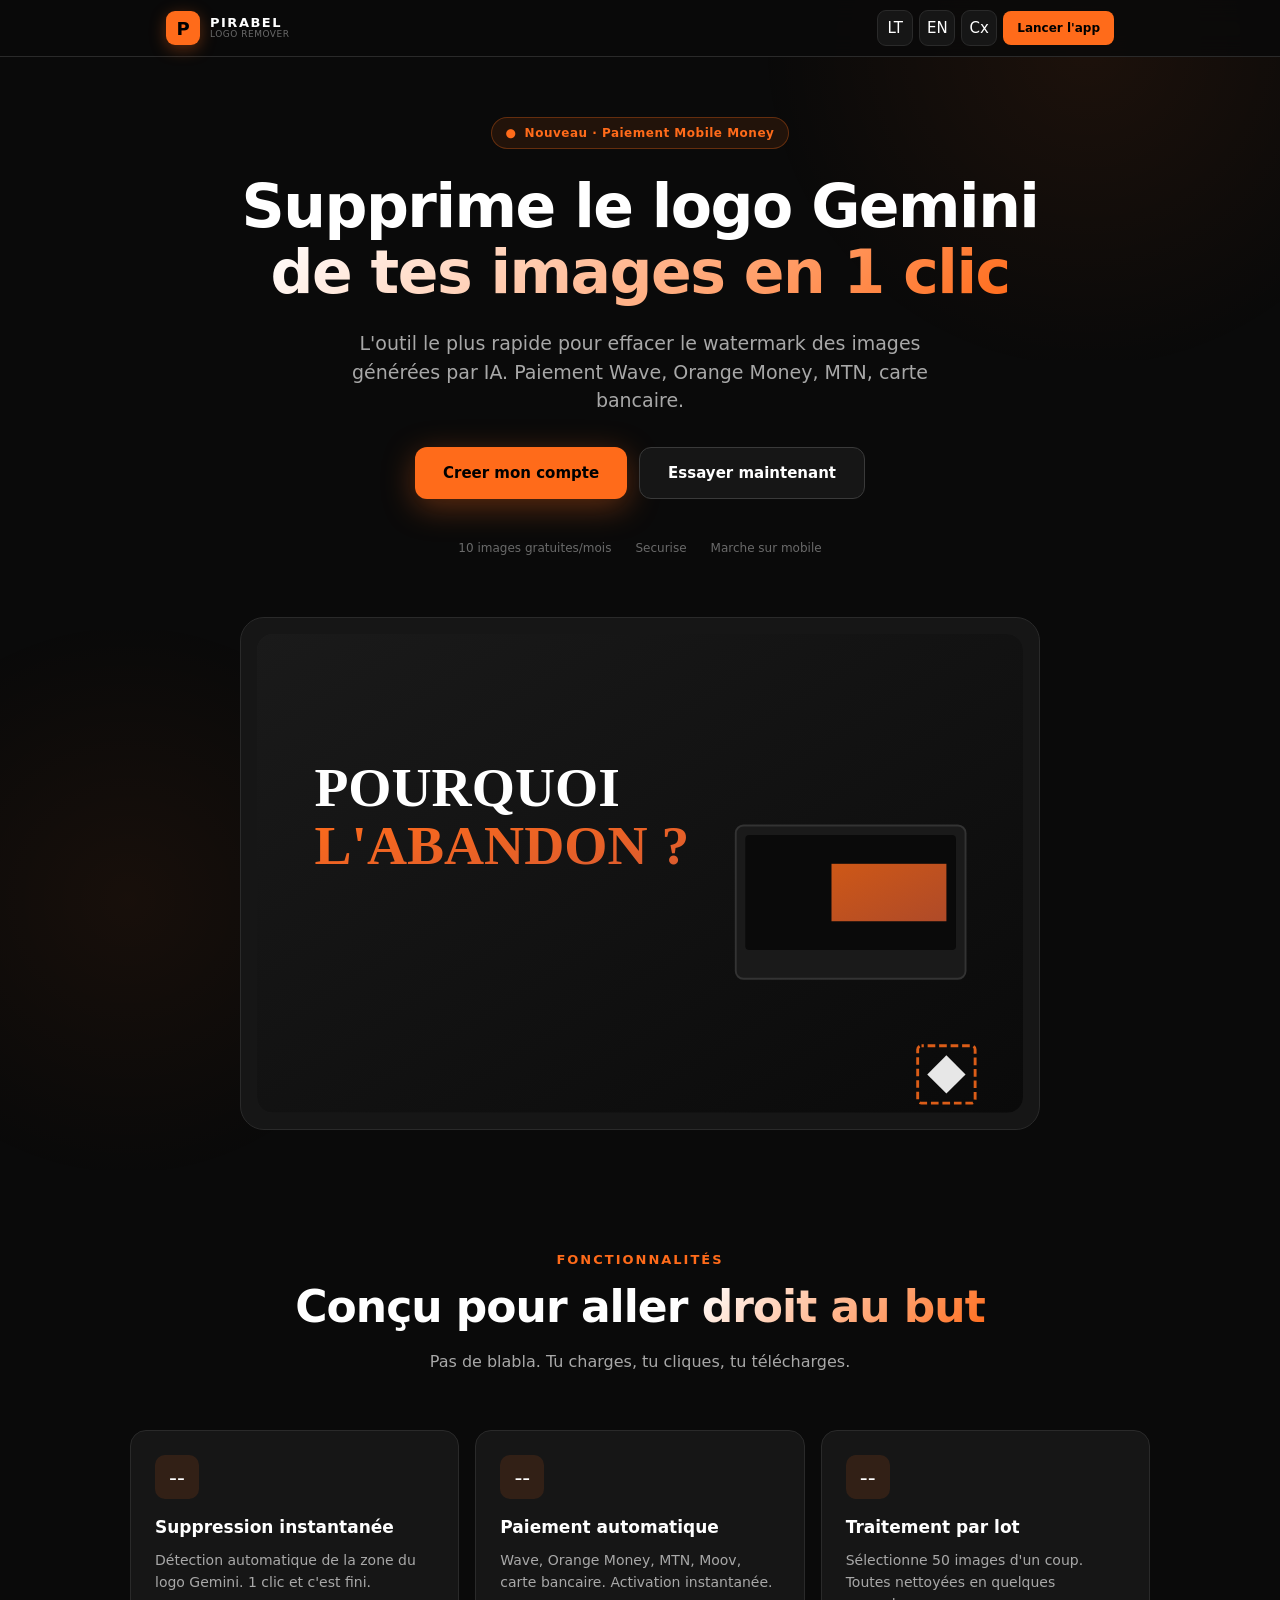
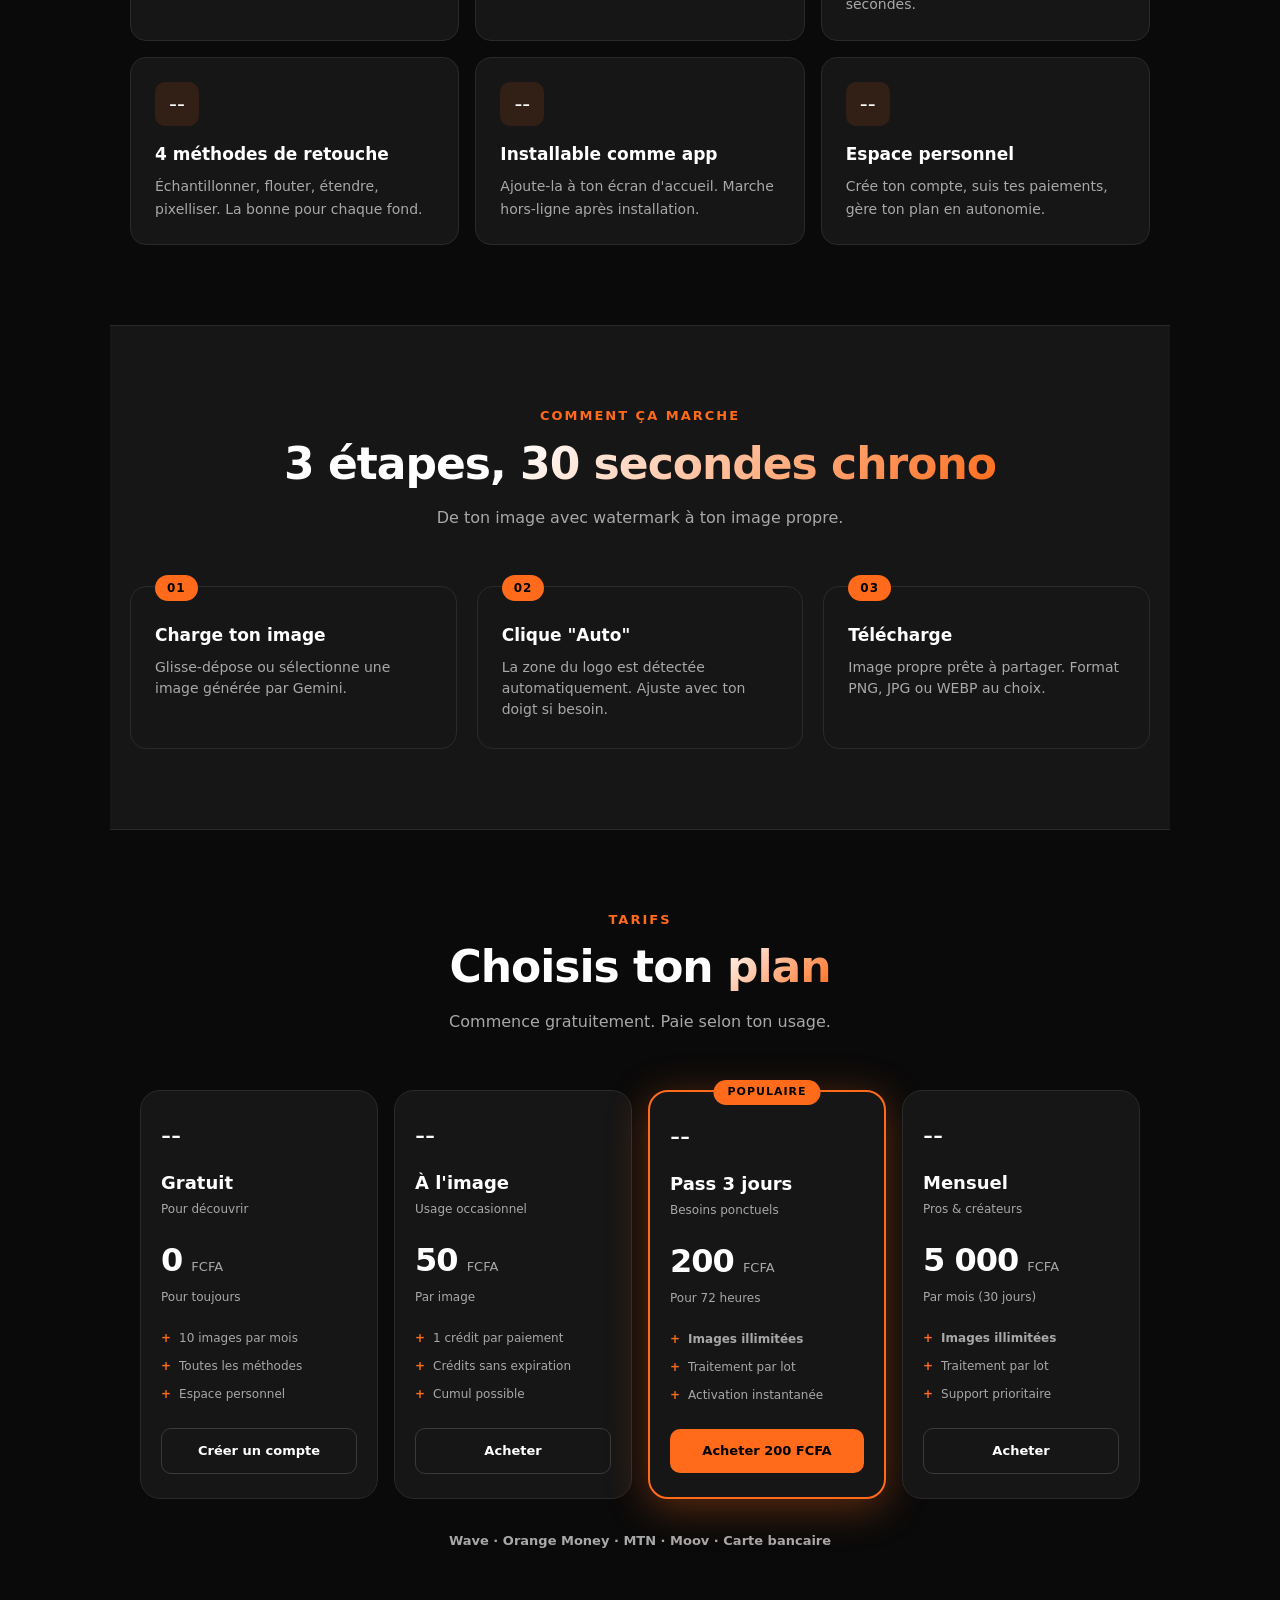
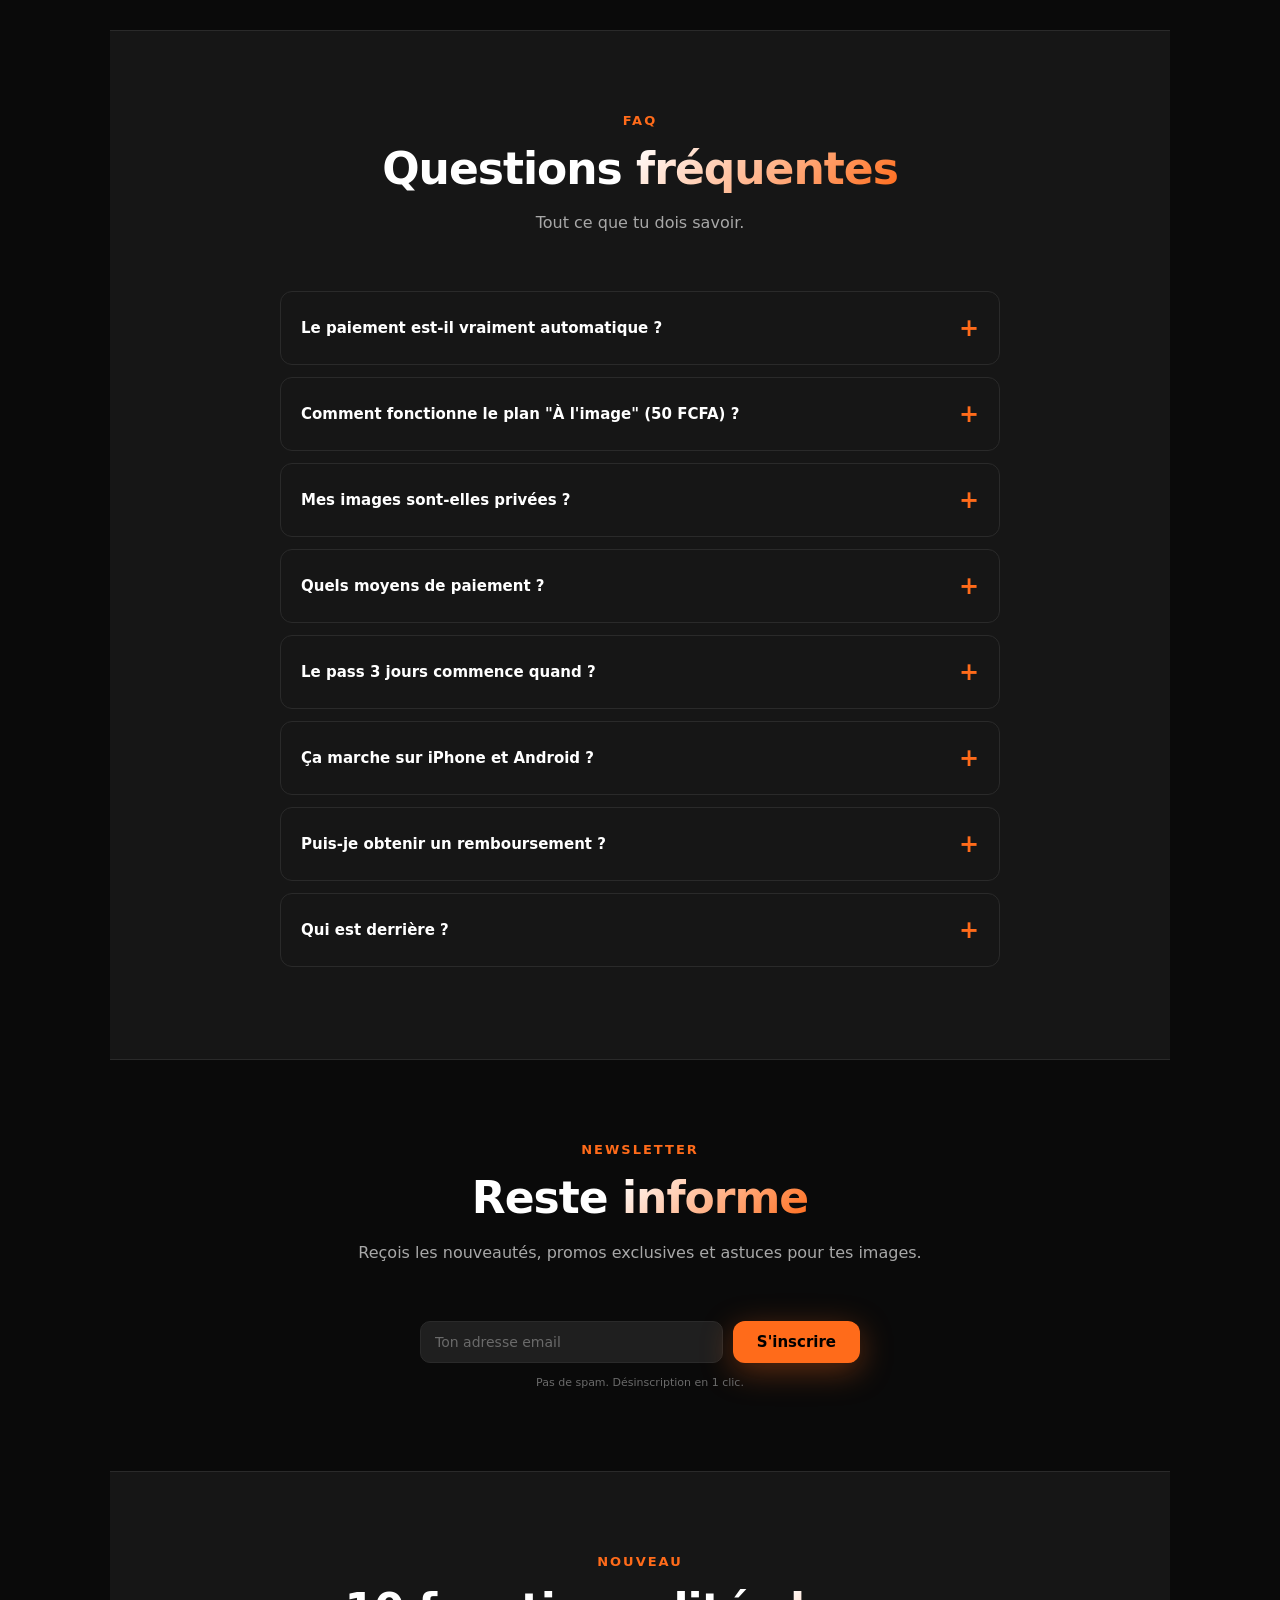
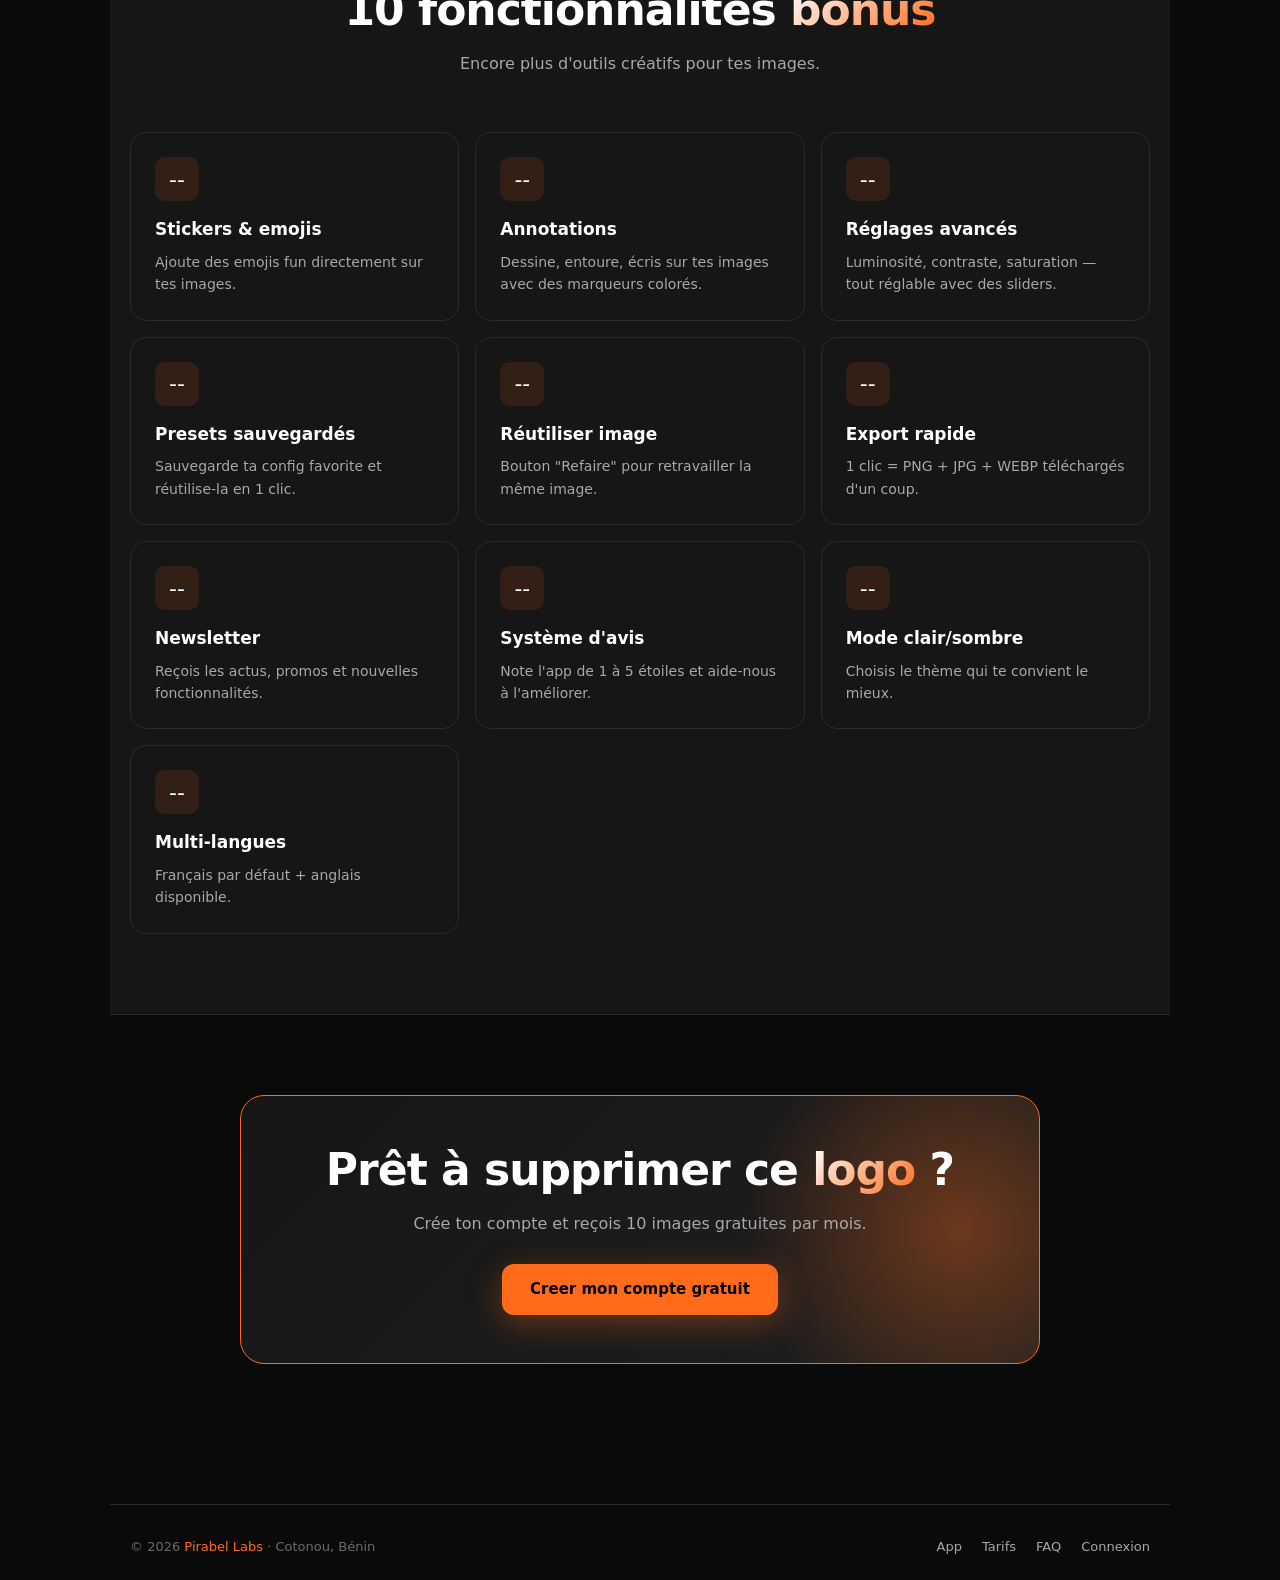
<file: index.html>
<!DOCTYPE html>
<html lang="fr">
<head>
<meta charset="UTF-8">
<meta name="viewport" content="width=device-width, initial-scale=1.0">
<meta name="theme-color" content="#0a0a0a">
<meta name="description" content="Supprime le watermark Gemini de tes images en 1 clic. À partir de 50 FCFA. Pirabel Labs.">
<meta property="og:title" content="Pirabel Remover — Supprime le logo Gemini">
<meta property="og:description" content="Outil rapide. Paiement Mobile Money. À partir de 50 FCFA.">
<title>Pirabel Remover — Supprime le logo Gemini</title>
<link rel="icon" type="image/svg+xml" href="data:image/svg+xml,%3Csvg xmlns='http://www.w3.org/2000/svg' viewBox='0 0 100 100'%3E%3Crect width='100' height='100' rx='22' fill='%23FF6B1A'/%3E%3Ctext x='50' y='68' font-family='Arial Black' font-size='60' font-weight='900' text-anchor='middle' fill='%23000'%3EP%3C/text%3E%3C/svg%3E">
<link rel="apple-touch-icon" href="icon-192.png">
<link rel="manifest" href="manifest.json">
<link rel="stylesheet" href="styles.css">
<style>
  body::after { content:''; position:fixed; bottom:-30%; left:-20%; width:60%; height:60%; background:radial-gradient(circle, rgba(255,107,26,0.06) 0%, transparent 60%); pointer-events:none; z-index:0; }
  .landing { max-width: 1100px; margin: 0 auto; padding: 0 20px; position: relative; z-index: 1; }
  .hero { padding: 60px 20px 40px; text-align: center; }
  .hero-badge { display:inline-flex; align-items:center; gap:8px; background:rgba(255,107,26,0.1); border:1px solid rgba(255,107,26,0.3); color:var(--orange); font-size:12px; font-weight:600; padding:6px 14px; border-radius:999px; margin-bottom:24px; letter-spacing:0.5px; }
  .hero-badge::before { content:'●'; animation: pulse 2s infinite; }
  @keyframes pulse { 0%,100% { opacity:1; } 50% { opacity:0.4; } }
  h1 { font-size:clamp(32px,7vw,60px); font-weight:800; line-height:1.1; margin-bottom:24px; letter-spacing:-1.5px; }
  .hero-sub { font-size:clamp(15px,2.5vw,19px); color:var(--text-secondary); max-width:640px; margin:0 auto 32px; }
  .hero-cta-group { display:flex; gap:12px; justify-content:center; flex-wrap:wrap; margin-bottom:40px; }
  .btn-hero { padding:14px 28px; border-radius:12px; font-weight:700; font-size:15px; text-decoration:none; cursor:pointer; transition:all 0.2s; display:inline-flex; align-items:center; gap:8px; border:none; font-family:inherit; }
  .btn-hero-primary { background:var(--orange); color:#000; box-shadow:0 8px 32px var(--orange-glow); }
  .btn-hero-primary:hover { background:var(--orange-soft); transform:translateY(-2px); }
  .btn-hero-secondary { background:var(--bg-secondary); color:var(--text-primary); border:1px solid var(--border-hover); }
  .btn-hero-secondary:hover { background:var(--bg-tertiary); border-color:var(--orange); }
  .hero-trust { display:flex; gap:24px; justify-content:center; flex-wrap:wrap; color:var(--text-tertiary); font-size:12px; }

  .demo-preview { margin:60px auto 0; max-width:800px; background:var(--bg-secondary); border:1px solid var(--border); border-radius:24px; padding:16px; position:relative; }
  .demo-frame { background:var(--bg-tertiary); border-radius:16px; aspect-ratio:16/10; position:relative; overflow:hidden; display:flex; align-items:center; justify-content:center; }
  .demo-svg { width:100%; height:100%; }

  section { padding:80px 20px; position:relative; }
  .section-tag { text-align:center; color:var(--orange); font-size:13px; font-weight:700; letter-spacing:2px; text-transform:uppercase; margin-bottom:12px; }
  h2 { font-size:clamp(28px,5vw,44px); font-weight:800; text-align:center; margin-bottom:16px; letter-spacing:-1px; line-height:1.2; }
  .section-sub { text-align:center; color:var(--text-secondary); font-size:16px; max-width:600px; margin:0 auto 56px; }

  .features { display:grid; grid-template-columns:repeat(auto-fit, minmax(260px,1fr)); gap:16px; }
  .feature-card { background:var(--bg-secondary); border:1px solid var(--border); border-radius:16px; padding:24px; transition:all 0.2s; }
  .feature-card:hover { border-color:var(--orange); transform:translateY(-4px); }
  .feature-icon { width:44px; height:44px; background:rgba(255,107,26,0.12); border-radius:10px; display:flex; align-items:center; justify-content:center; font-size:22px; margin-bottom:16px; }
  .feature-card h3 { font-size:17px; font-weight:700; margin-bottom:8px; }
  .feature-card p { color:var(--text-secondary); font-size:14px; line-height:1.6; }

  .steps { display:grid; grid-template-columns:repeat(auto-fit, minmax(240px,1fr)); gap:20px; counter-reset:step; }
  .step { background:var(--bg-secondary); border:1px solid var(--border); border-radius:16px; padding:28px 24px; position:relative; counter-increment:step; }
  .step::before { content:counter(step, decimal-leading-zero); position:absolute; top:-12px; left:24px; background:var(--orange); color:#000; padding:4px 12px; border-radius:999px; font-size:12px; font-weight:800; letter-spacing:1px; }
  .step h3 { font-size:17px; font-weight:700; margin:8px 0 8px; }
  .step p { color:var(--text-secondary); font-size:14px; }

  .pricing-grid { display:grid; grid-template-columns:repeat(auto-fit, minmax(220px,1fr)); gap:16px; max-width:1000px; margin:0 auto; }
  .plan { background:var(--bg-secondary); border:1px solid var(--border); border-radius:20px; padding:24px 20px; position:relative; display:flex; flex-direction:column; }
  .plan.featured { border:2px solid var(--orange); box-shadow:0 8px 40px var(--orange-glow); }
  .plan-badge { position:absolute; top:-12px; left:50%; transform:translateX(-50%); background:var(--orange); color:#000; padding:4px 14px; border-radius:999px; font-size:11px; font-weight:800; letter-spacing:1px; text-transform:uppercase; }
  .plan-icon { font-size:28px; margin-bottom:12px; }
  .plan-name { font-size:18px; font-weight:800; margin-bottom:4px; }
  .plan-desc { color:var(--text-secondary); font-size:12px; margin-bottom:18px; }
  .plan-price { margin-bottom:18px; }
  .price-amount { font-size:32px; font-weight:800; letter-spacing:-1px; }
  .price-currency { font-size:13px; color:var(--text-secondary); margin-left:4px; }
  .price-period { color:var(--text-secondary); font-size:12px; margin-top:4px; }
  .plan-features { list-style:none; margin-bottom:20px; flex:1; }
  .plan-features li { padding:5px 0; font-size:12px; color:var(--text-secondary); display:flex; align-items:flex-start; gap:8px; }
  .plan-features li::before { content:'+'; color:var(--orange); font-weight:700; flex-shrink:0; }
  .plan-cta { display:block; text-align:center; padding:12px; border-radius:10px; font-weight:700; font-size:13px; text-decoration:none; cursor:pointer; width:100%; border:none; font-family:inherit; }
  .plan-cta.primary { background:var(--orange); color:#000; }
  .plan-cta.outline { background:transparent; color:var(--text-primary); border:1px solid var(--border-hover); }

  .faq-list { max-width:720px; margin:0 auto; }
  .faq-item { background:var(--bg-secondary); border:1px solid var(--border); border-radius:12px; margin-bottom:12px; overflow:hidden; transition:all 0.2s; }
  .faq-item[open] { border-color:var(--orange); }
  .faq-question { padding:18px 20px; font-weight:600; font-size:15px; cursor:pointer; list-style:none; display:flex; justify-content:space-between; align-items:center; user-select:none; }
  .faq-question::-webkit-details-marker { display:none; }
  .faq-question::after { content:'+'; font-size:24px; color:var(--orange); transition:transform 0.2s; }
  .faq-item[open] .faq-question::after { transform:rotate(45deg); }
  .faq-answer { padding:0 20px 18px; color:var(--text-secondary); font-size:14px; line-height:1.7; }

  .cta-final { background:linear-gradient(135deg, var(--bg-secondary) 0%, var(--bg-tertiary) 100%); border:1px solid var(--orange); border-radius:24px; padding:48px 28px; text-align:center; margin:0 auto; max-width:800px; position:relative; overflow:hidden; }
  .cta-final::before { content:''; position:absolute; top:-50%; right:-20%; width:60%; height:200%; background:radial-gradient(circle, var(--orange-glow) 0%, transparent 60%); }
  .cta-final > * { position:relative; z-index:1; }

  footer { border-top:1px solid var(--border); padding:32px 20px 24px; margin-top:60px; }
  .footer-inner { max-width:1100px; margin:0 auto; display:flex; justify-content:space-between; align-items:center; flex-wrap:wrap; gap:16px; }
  .footer-text { color:var(--text-tertiary); font-size:13px; }
  .footer-text a { color:var(--orange); text-decoration:none; }
  .footer-links { display:flex; gap:20px; }
  .footer-links a { color:var(--text-secondary); text-decoration:none; font-size:13px; }
  .footer-links a:hover { color:var(--orange); }

  @media (max-width: 600px) {
    .hero { padding: 40px 16px 30px; }
    section { padding: 56px 16px; }
    .cta-final { padding: 36px 20px; }
  }
</style>
</head>
<body>

<nav class="app-nav">
  <div class="app-nav-inner">
    <a href="index.html" class="logo-row">
      <div class="logo-mark">P</div>
      <div class="brand-text">
        <span class="brand">PIRABEL</span>
        <span class="brand-sub">Logo Remover</span>
      </div>
    </a>
    <div class="nav-actions">
      <button class="icon-btn theme-toggle-btn" id="themeToggle" title="Mode clair/sombre">LT</button>
      <button class="icon-btn lang-toggle-btn" id="langToggle" title="Langue">EN</button>
      <a href="auth.html" class="icon-btn" title="Connexion">Cx</a>
      <a href="app.html" class="nav-cta">Lancer l'app</a>
    </div>
  </div>
</nav>

<div class="landing">

<section class="hero">
  <div class="hero-badge">Nouveau · Paiement Mobile Money</div>
  <h1>Supprime le logo Gemini<br><span class="gradient-text">de tes images en 1 clic</span></h1>
  <p class="hero-sub">L'outil le plus rapide pour effacer le watermark des images générées par IA. Paiement Wave, Orange Money, MTN, carte bancaire.</p>

  <div class="hero-cta-group">
    <a href="auth.html?mode=register" class="btn-hero btn-hero-primary">Creer mon compte</a>
    <a href="app.html" class="btn-hero btn-hero-secondary">Essayer maintenant</a>
  </div>

  <div class="hero-trust">
    <span>10 images gratuites/mois</span>
    <span>Securise</span>
    <span>Marche sur mobile</span>
  </div>

  <div class="demo-preview">
    <div class="demo-frame">
      <svg class="demo-svg" viewBox="0 0 800 500" xmlns="http://www.w3.org/2000/svg">
        <defs>
          <linearGradient id="bg" x1="0%" y1="0%" x2="100%" y2="100%">
            <stop offset="0%" style="stop-color:#1a1a1a"/>
            <stop offset="100%" style="stop-color:#0a0a0a"/>
          </linearGradient>
          <linearGradient id="og" x1="0%" y1="0%" x2="100%" y2="100%">
            <stop offset="0%" style="stop-color:#FF6B1A"/>
            <stop offset="100%" style="stop-color:#D85A30"/>
          </linearGradient>
        </defs>
        <rect width="800" height="500" fill="url(#bg)" rx="12"/>
        <text x="60" y="180" font-family="Arial Black" font-size="58" font-weight="900" fill="#fff">POURQUOI</text>
        <text x="60" y="240" font-family="Arial Black" font-size="58" font-weight="900" fill="url(#og)">L'ABANDON ?</text>
        <rect x="500" y="200" width="240" height="160" fill="#1a1a1a" stroke="#333" stroke-width="2" rx="8"/>
        <rect x="510" y="210" width="220" height="120" fill="#0a0a0a" rx="4"/>
        <rect x="600" y="240" width="120" height="60" fill="url(#og)" opacity="0.8"/>
        <g>
          <polygon points="720,440 740,460 720,480 700,460" fill="#fff" opacity="0.9"/>
        </g>
        <rect x="690" y="430" width="60" height="60" fill="none" stroke="#FF6B1A" stroke-width="3" stroke-dasharray="8,4" rx="4">
          <animate attributeName="stroke-dashoffset" from="0" to="24" dur="1s" repeatCount="indefinite"/>
          <animate attributeName="opacity" values="0;1;1;1;0" keyTimes="0;0.1;0.3;0.7;1" dur="3s" repeatCount="indefinite"/>
        </rect>
        <rect x="690" y="430" width="60" height="60" fill="#0a0a0a" opacity="0">
          <animate attributeName="opacity" values="0;0;0;1;1" keyTimes="0;0.7;0.75;0.8;1" dur="3s" repeatCount="indefinite"/>
        </rect>
        <g>
          <rect x="40" y="40" width="160" height="32" fill="#FF6B1A" rx="16"/>
          <text x="120" y="61" font-family="Arial" font-size="13" fill="#000" text-anchor="middle" font-weight="700">LOGO RETIRE</text>
          <animate attributeName="opacity" values="0;0;0;1;1" keyTimes="0;0.7;0.75;0.85;1" dur="3s" repeatCount="indefinite"/>
        </g>
      </svg>
    </div>
  </div>
</section>

<section id="features">
  <div class="section-tag">Fonctionnalités</div>
  <h2>Conçu pour aller <span class="gradient-text">droit au but</span></h2>
  <p class="section-sub">Pas de blabla. Tu charges, tu cliques, tu télécharges.</p>
  <div class="features">
    <div class="feature-card">
      <div class="feature-icon">--</div>
      <h3>Suppression instantanée</h3>
      <p>Détection automatique de la zone du logo Gemini. 1 clic et c'est fini.</p>
    </div>
    <div class="feature-card">
      <div class="feature-icon">--</div>
      <h3>Paiement automatique</h3>
      <p>Wave, Orange Money, MTN, Moov, carte bancaire. Activation instantanée.</p>
    </div>
    <div class="feature-card">
      <div class="feature-icon">--</div>
      <h3>Traitement par lot</h3>
      <p>Sélectionne 50 images d'un coup. Toutes nettoyées en quelques secondes.</p>
    </div>
    <div class="feature-card">
      <div class="feature-icon">--</div>
      <h3>4 méthodes de retouche</h3>
      <p>Échantillonner, flouter, étendre, pixelliser. La bonne pour chaque fond.</p>
    </div>
    <div class="feature-card">
      <div class="feature-icon">--</div>
      <h3>Installable comme app</h3>
      <p>Ajoute-la à ton écran d'accueil. Marche hors-ligne après installation.</p>
    </div>
    <div class="feature-card">
      <div class="feature-icon">--</div>
      <h3>Espace personnel</h3>
      <p>Crée ton compte, suis tes paiements, gère ton plan en autonomie.</p>
    </div>
  </div>
</section>

<section style="background:var(--bg-secondary); border-top:1px solid var(--border); border-bottom:1px solid var(--border);">
  <div class="section-tag">Comment ça marche</div>
  <h2>3 étapes, <span class="gradient-text">30 secondes chrono</span></h2>
  <p class="section-sub">De ton image avec watermark à ton image propre.</p>
  <div class="steps">
    <div class="step">
      <h3>Charge ton image</h3>
      <p>Glisse-dépose ou sélectionne une image générée par Gemini.</p>
    </div>
    <div class="step">
      <h3>Clique "Auto"</h3>
      <p>La zone du logo est détectée automatiquement. Ajuste avec ton doigt si besoin.</p>
    </div>
    <div class="step">
      <h3>Télécharge</h3>
      <p>Image propre prête à partager. Format PNG, JPG ou WEBP au choix.</p>
    </div>
  </div>
</section>

<section id="pricing">
  <div class="section-tag">Tarifs</div>
  <h2>Choisis ton <span class="gradient-text">plan</span></h2>
  <p class="section-sub">Commence gratuitement. Paie selon ton usage.</p>

  <div class="pricing-grid">
    <div class="plan">
      <div class="plan-icon">--</div>
      <div class="plan-name">Gratuit</div>
      <div class="plan-desc">Pour découvrir</div>
      <div class="plan-price">
        <span class="price-amount">0</span>
        <span class="price-currency">FCFA</span>
        <div class="price-period">Pour toujours</div>
      </div>
      <ul class="plan-features">
        <li>10 images par mois</li>
        <li>Toutes les méthodes</li>
        <li>Espace personnel</li>
      </ul>
      <a href="auth.html?mode=register" class="plan-cta outline">Créer un compte</a>
    </div>

    <div class="plan">
      <div class="plan-icon">--</div>
      <div class="plan-name">À l'image</div>
      <div class="plan-desc">Usage occasionnel</div>
      <div class="plan-price">
        <span class="price-amount">50</span>
        <span class="price-currency">FCFA</span>
        <div class="price-period">Par image</div>
      </div>
      <ul class="plan-features">
        <li>1 crédit par paiement</li>
        <li>Crédits sans expiration</li>
        <li>Cumul possible</li>
      </ul>
      <a href="dashboard.html?plan=payg" class="plan-cta outline">Acheter</a>
    </div>

    <div class="plan featured">
      <div class="plan-badge">Populaire</div>
      <div class="plan-icon">--</div>
      <div class="plan-name">Pass 3 jours</div>
      <div class="plan-desc">Besoins ponctuels</div>
      <div class="plan-price">
        <span class="price-amount">200</span>
        <span class="price-currency">FCFA</span>
        <div class="price-period">Pour 72 heures</div>
      </div>
      <ul class="plan-features">
        <li><strong>Images illimitées</strong></li>
        <li>Traitement par lot</li>
        <li>Activation instantanée</li>
      </ul>
      <a href="dashboard.html?plan=pass3j" class="plan-cta primary">Acheter 200 FCFA</a>
    </div>

    <div class="plan">
      <div class="plan-icon">--</div>
      <div class="plan-name">Mensuel</div>
      <div class="plan-desc">Pros & créateurs</div>
      <div class="plan-price">
        <span class="price-amount">5 000</span>
        <span class="price-currency">FCFA</span>
        <div class="price-period">Par mois (30 jours)</div>
      </div>
      <ul class="plan-features">
        <li><strong>Images illimitées</strong></li>
        <li>Traitement par lot</li>
        <li>Support prioritaire</li>
      </ul>
      <a href="dashboard.html?plan=monthly" class="plan-cta outline">Acheter</a>
    </div>
  </div>

  <p style="text-align:center; margin-top:32px; color:var(--text-tertiary); font-size:13px;">
    <strong style="color:var(--text-secondary);">Wave · Orange Money · MTN · Moov · Carte bancaire</strong>
  </p>
</section>

<section id="faq" style="background:var(--bg-secondary); border-top:1px solid var(--border); border-bottom:1px solid var(--border);">
  <div class="section-tag">FAQ</div>
  <h2>Questions <span class="gradient-text">fréquentes</span></h2>
  <p class="section-sub">Tout ce que tu dois savoir.</p>

  <div class="faq-list">
    <details class="faq-item">
      <summary class="faq-question">Le paiement est-il vraiment automatique ?</summary>
      <div class="faq-answer">Oui, à 100%. Tu paies via Kkiapay (Wave, Orange Money, MTN, Moov, ou carte bancaire), et ton plan est activé automatiquement dès la confirmation. Pas besoin de nous contacter.</div>
    </details>
    <details class="faq-item">
      <summary class="faq-question">Comment fonctionne le plan "À l'image" (50 FCFA) ?</summary>
      <div class="faq-answer">Tu paies 50 FCFA et tu obtiens 1 crédit pour traiter 1 image. Tu peux acheter autant de crédits que tu veux. Ils n'expirent jamais et se cumulent avec ton quota gratuit.</div>
    </details>
    <details class="faq-item">
      <summary class="faq-question">Mes images sont-elles privées ?</summary>
      <div class="faq-answer">Oui. Tout le traitement se fait dans ton navigateur. Aucune image n'est envoyée sur internet. On n'a même pas de serveur qui reçoit tes fichiers.</div>
    </details>
    <details class="faq-item">
      <summary class="faq-question">Quels moyens de paiement ?</summary>
      <div class="faq-answer">Via Kkiapay : Wave, Orange Money, MTN Mobile Money, Moov Money, Moov Africa, et carte bancaire (Visa/Mastercard).</div>
    </details>
    <details class="faq-item">
      <summary class="faq-question">Le pass 3 jours commence quand ?</summary>
      <div class="faq-answer">Au moment du paiement réussi. Tu auras 72 heures d'accès illimité dès que Kkiapay confirme la transaction.</div>
    </details>
    <details class="faq-item">
      <summary class="faq-question">Ça marche sur iPhone et Android ?</summary>
      <div class="faq-answer">Oui, sur les deux. Ouvre dans Chrome (Android) ou Safari (iPhone), puis "Ajouter à l'écran d'accueil" pour l'installer comme une app native.</div>
    </details>
    <details class="faq-item">
      <summary class="faq-question">Puis-je obtenir un remboursement ?</summary>
      <div class="faq-answer">Vu le format digital instantané, on n'offre pas de remboursement après activation. Si tu rencontres un problème technique, contacte-nous.</div>
    </details>
    <details class="faq-item">
      <summary class="faq-question">Qui est derrière ?</summary>
      <div class="faq-answer">Pirabel Labs, agence de marketing digital et automatisation IA basée à Cotonou, Bénin. Plus d'infos sur <a href="https://pirabellabs.com" target="_blank" style="color:var(--orange);">pirabellabs.com</a>.</div>
    </details>
  </div>
</section>

<!-- Newsletter section -->
<section id="newsletter">
  <div style="max-width:600px; margin:0 auto; text-align:center;">
    <div class="section-tag">Newsletter</div>
    <h2>Reste <span class="gradient-text">informe</span></h2>
    <p class="section-sub">Reçois les nouveautés, promos exclusives et astuces pour tes images.</p>
    <div style="display:flex; gap:10px; max-width:440px; margin:0 auto;">
      <input class="form-input" type="email" id="indexNewsletterEmail" placeholder="Ton adresse email" style="flex:1;">
      <button class="btn-hero btn-hero-primary" id="indexNewsletterBtn" style="padding:12px 24px; white-space:nowrap;">S'inscrire</button>
    </div>
    <p class="form-success mt-2" id="indexNewsletterSuccess" style="display:none;"></p>
    <p style="color:var(--text-tertiary); font-size:11px; margin-top:12px;">Pas de spam. Désinscription en 1 clic.</p>
  </div>
</section>

<!-- New v5 features showcase -->
<section style="background:var(--bg-secondary); border-top:1px solid var(--border); border-bottom:1px solid var(--border);">
  <div class="section-tag">Nouveau</div>
  <h2>10 fonctionnalités <span class="gradient-text">bonus</span></h2>
  <p class="section-sub">Encore plus d'outils créatifs pour tes images.</p>
  <div class="features">
    <div class="feature-card"><div class="feature-icon">--</div><h3>Stickers & emojis</h3><p>Ajoute des emojis fun directement sur tes images.</p></div>
    <div class="feature-card"><div class="feature-icon">--</div><h3>Annotations</h3><p>Dessine, entoure, écris sur tes images avec des marqueurs colorés.</p></div>
    <div class="feature-card"><div class="feature-icon">--</div><h3>Réglages avancés</h3><p>Luminosité, contraste, saturation — tout réglable avec des sliders.</p></div>
    <div class="feature-card"><div class="feature-icon">--</div><h3>Presets sauvegardés</h3><p>Sauvegarde ta config favorite et réutilise-la en 1 clic.</p></div>
    <div class="feature-card"><div class="feature-icon">--</div><h3>Réutiliser image</h3><p>Bouton "Refaire" pour retravailler la même image.</p></div>
    <div class="feature-card"><div class="feature-icon">--</div><h3>Export rapide</h3><p>1 clic = PNG + JPG + WEBP téléchargés d'un coup.</p></div>
    <div class="feature-card"><div class="feature-icon">--</div><h3>Newsletter</h3><p>Reçois les actus, promos et nouvelles fonctionnalités.</p></div>
    <div class="feature-card"><div class="feature-icon">--</div><h3>Système d'avis</h3><p>Note l'app de 1 à 5 étoiles et aide-nous à l'améliorer.</p></div>
    <div class="feature-card"><div class="feature-icon">--</div><h3>Mode clair/sombre</h3><p>Choisis le thème qui te convient le mieux.</p></div>
    <div class="feature-card"><div class="feature-icon">--</div><h3>Multi-langues</h3><p>Français par défaut + anglais disponible.</p></div>
  </div>
</section>

<section>
  <div class="cta-final">
    <h2>Prêt à supprimer ce <span class="gradient-text">logo</span> ?</h2>
    <p style="color:var(--text-secondary); margin-bottom:28px;">Crée ton compte et reçois 10 images gratuites par mois.</p>
    <a href="auth.html?mode=register" class="btn-hero btn-hero-primary">Creer mon compte gratuit</a>
  </div>
</section>

<footer>
  <div class="footer-inner">
    <div class="footer-text">© 2026 <a href="https://pirabellabs.com" target="_blank">Pirabel Labs</a> · Cotonou, Bénin</div>
    <div class="footer-links">
      <a href="app.html">App</a>
      <a href="#pricing">Tarifs</a>
      <a href="#faq">FAQ</a>
      <a href="auth.html">Connexion</a>
    </div>
  </div>
</footer>

</div>

<script src="config.js"></script>
<script src="i18n.js"></script>
<script src="theme.js"></script>
<script>
(function() {
  // Theme toggle
  const themeToggle = document.getElementById('themeToggle');
  if (themeToggle && window.PirabelTheme) {
    themeToggle.addEventListener('click', () => window.PirabelTheme.toggleTheme());
  }
  // Lang toggle
  const langToggle = document.getElementById('langToggle');
  if (langToggle && window.PirabelI18n) {
    langToggle.addEventListener('click', () => window.PirabelI18n.toggleLang());
  }
  // Newsletter
  const btn = document.getElementById('indexNewsletterBtn');
  if (btn) {
    btn.addEventListener('click', () => {
      const email = document.getElementById('indexNewsletterEmail').value.trim();
      const suc = document.getElementById('indexNewsletterSuccess');
      if (!email || !/^[^\s@]+@[^\s@]+\.[^\s@]+$/.test(email)) {
        suc.textContent = 'Email invalide';
        suc.style.display = 'block';
        suc.style.color = 'var(--error)';
        return;
      }
      const subs = JSON.parse(localStorage.getItem('pirabel_newsletter') || '[]');
      if (!subs.includes(email)) { subs.push(email); localStorage.setItem('pirabel_newsletter', JSON.stringify(subs)); }
      suc.textContent = 'Inscrit ! Tu recevras nos prochaines actus.';
      suc.style.display = 'block';
      suc.style.color = 'var(--success)';
      document.getElementById('indexNewsletterEmail').value = '';
    });
  }
})();
</script>
</body>
</html>
</file>
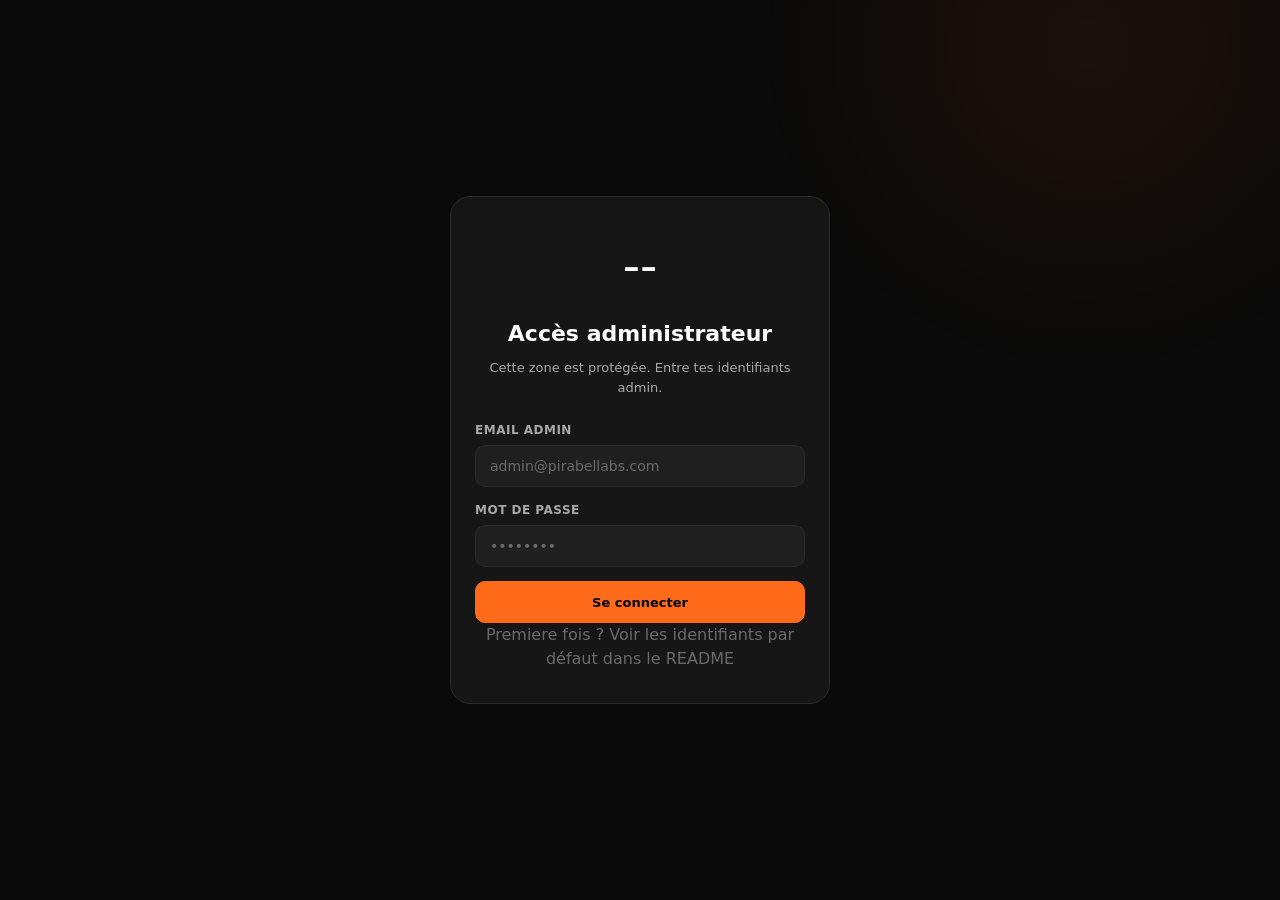
<file: gm4botz5me8y-pmgr.html>
<!DOCTYPE html>
<html lang="fr">
<head>
<meta charset="UTF-8">
<meta name="viewport" content="width=device-width, initial-scale=1.0">
<meta name="theme-color" content="#0a0a0a">
<meta name="robots" content="noindex, nofollow">
<title>Admin · Pirabel</title>
<link rel="icon" type="image/svg+xml" href="data:image/svg+xml,%3Csvg xmlns='http://www.w3.org/2000/svg' viewBox='0 0 100 100'%3E%3Crect width='100' height='100' rx='22' fill='%23FF6B1A'/%3E%3Ctext x='50' y='68' font-family='Arial Black' font-size='60' font-weight='900' text-anchor='middle' fill='%23000'%3EP%3C/text%3E%3C/svg%3E">
<link rel="stylesheet" href="styles.css">
<style>
  /* Login screen */
  .lock-screen {
    min-height: 100vh;
    display: flex;
    align-items: center;
    justify-content: center;
    padding: 20px;
  }
  .lock-card {
    background: var(--bg-secondary);
    border: 1px solid var(--border);
    border-radius: 20px;
    padding: 32px 24px;
    max-width: 380px;
    width: 100%;
    text-align: center;
  }
  .lock-icon {
    font-size: 48px;
    margin-bottom: 16px;
  }
  .lock-title {
    font-size: 22px;
    font-weight: 800;
    margin-bottom: 8px;
  }
  .lock-subtitle {
    color: var(--text-secondary);
    font-size: 13px;
    margin-bottom: 24px;
  }
  .lock-form { text-align: left; }
  .attempts-warning {
    background: rgba(248, 113, 113, 0.1);
    border: 1px solid rgba(248, 113, 113, 0.3);
    color: var(--error);
    padding: 10px 12px;
    border-radius: 8px;
    font-size: 12px;
    margin-bottom: 14px;
    text-align: center;
    display: none;
  }
  .attempts-warning.active { display: block; }

  .lockout-screen {
    background: rgba(248, 113, 113, 0.05);
    border: 1px solid rgba(248, 113, 113, 0.3);
    color: var(--error);
    padding: 20px;
    border-radius: 12px;
    text-align: center;
    margin-bottom: 16px;
    display: none;
  }
  .lockout-screen.active { display: block; }
  .lockout-time {
    font-size: 28px;
    font-weight: 800;
    margin-top: 8px;
  }

  /* Admin panel (hidden until logged in) */
  .admin-panel { display: none; }
  .admin-panel.active { display: block; }

  .admin-header {
    background: linear-gradient(135deg, var(--orange) 0%, var(--orange-soft) 100%);
    color: #000;
    border-radius: 12px;
    padding: 14px 18px;
    margin-bottom: 16px;
    font-weight: 700;
    text-align: center;
    font-size: 13px;
    display: flex;
    justify-content: space-between;
    align-items: center;
  }

  .admin-logout {
    background: rgba(0, 0, 0, 0.2);
    color: #000;
    border: none;
    padding: 4px 10px;
    border-radius: 6px;
    font-size: 11px;
    font-weight: 700;
    cursor: pointer;
    font-family: inherit;
  }

  .stats-grid {
    display: grid;
    grid-template-columns: repeat(auto-fit, minmax(140px, 1fr));
    gap: 12px;
    margin-bottom: 12px;
  }

  .stat-card {
    background: var(--bg-tertiary);
    border-radius: 12px;
    padding: 14px;
    text-align: center;
  }

  .stat-num {
    font-size: 26px;
    font-weight: 800;
    color: var(--orange);
  }

  .stat-lbl {
    font-size: 10px;
    color: var(--text-tertiary);
    text-transform: uppercase;
    letter-spacing: 1px;
    margin-top: 4px;
  }

  .table-wrap {
    overflow-x: auto;
    margin-top: 12px;
    background: var(--bg-tertiary);
    border-radius: 10px;
  }

  table {
    width: 100%;
    border-collapse: collapse;
    font-size: 12px;
  }

  th, td {
    padding: 10px 12px;
    text-align: left;
    border-bottom: 1px solid var(--border);
  }

  th {
    background: var(--bg-elevated);
    color: var(--text-secondary);
    font-weight: 600;
    text-transform: uppercase;
    font-size: 10px;
    letter-spacing: 0.5px;
  }

  td { font-size: 12px; }

  .plan-tag {
    display: inline-block;
    padding: 2px 8px;
    border-radius: 4px;
    font-size: 10px;
    font-weight: 700;
    background: var(--bg-elevated);
    color: var(--text-secondary);
  }

  .plan-tag.free { background: var(--bg-elevated); color: var(--text-secondary); }
  .plan-tag.pass3j { background: rgba(255, 107, 26, 0.2); color: var(--orange); }
  .plan-tag.monthly { background: rgba(74, 222, 128, 0.2); color: var(--success); }
  .plan-tag.payg { background: rgba(96, 165, 250, 0.2); color: var(--info); }

  .change-pwd-section {
    background: rgba(248, 113, 113, 0.05);
    border: 1px solid rgba(248, 113, 113, 0.2);
    border-radius: 10px;
    padding: 14px;
    margin-top: 12px;
  }

  .empty-state {
    text-align: center;
    padding: 32px 16px;
    color: var(--text-tertiary);
    font-size: 13px;
  }
</style>
</head>
<body>

<!-- LOCK SCREEN (couche 2 - mot de passe local) -->
<div class="lock-screen" id="lockScreen">
  <div class="lock-card">
    <div class="lock-icon">--</div>
    <div class="lock-title">Accès administrateur</div>
    <div class="lock-subtitle">Cette zone est protégée. Entre tes identifiants admin.</div>

    <div class="lockout-screen" id="lockoutScreen">
      Trop de tentatives échouées<br>
      Réessaie dans :
      <div class="lockout-time" id="lockoutTime">--:--</div>
    </div>

    <div class="attempts-warning" id="attemptsWarning"></div>

    <form class="lock-form" id="loginForm" onsubmit="return false;">
      <div class="form-group">
        <label class="form-label">Email admin</label>
        <input type="email" class="form-input" id="adminEmail" placeholder="admin@pirabellabs.com" autocomplete="username">
      </div>
      <div class="form-group">
        <label class="form-label">Mot de passe</label>
        <input type="password" class="form-input" id="adminPassword" placeholder="••••••••" autocomplete="current-password">
      </div>
      <button type="submit" class="btn btn-primary btn-block" id="loginBtn">Se connecter</button>
    </form>

    <p class="text-tertiary text-sm mt-3">
      Premiere fois ? Voir les identifiants par défaut dans le README
    </p>
  </div>
</div>

<!-- ADMIN PANEL (hidden until logged in) -->
<div class="admin-panel" id="adminPanel">

  <nav class="app-nav">
    <div class="app-nav-inner">
      <a href="index.html" class="logo-row">
        <div class="logo-mark">P</div>
        <div class="brand-text">
          <span class="brand">PIRABEL</span>
          <span class="brand-sub">Admin</span>
        </div>
      </a>
      <div class="nav-actions">
        <a href="app.html" class="icon-btn" title="App">App</a>
        <button class="icon-btn" id="logoutBtn" title="Déconnexion">X</button>
      </div>
    </div>
  </nav>

  <div class="container">

    <div class="admin-header">
      <span>Tableau de bord administrateur</span>
      <button class="admin-logout" onclick="document.getElementById('logoutBtn').click()">Déconnexion</button>
    </div>

    <div class="card">
      <p style="font-size:13px; color:var(--text-secondary);">
        Cette page lit les données stockées localement (utilisateurs créés sur ce navigateur).
        Pour voir les vrais paiements en production, utilise le <a href="https://app.kkiapay.me/dashboard" target="_blank" style="color:var(--orange);">dashboard Kkiapay</a>.
      </p>
    </div>

    <!-- Stats -->
    <div class="card">
      <div class="card-header">
        <div>
          <div class="card-title">Statistiques</div>
          <div class="card-subtitle">Vue d'ensemble de ton SaaS</div>
        </div>
        <button class="btn" id="refreshBtn" style="width:auto;">↻ Actualiser</button>
      </div>
      <div class="stats-grid" id="statsGrid"></div>
    </div>

    <!-- Users -->
    <div class="card">
      <div class="card-header">
        <div>
          <div class="card-title">Utilisateurs</div>
          <div class="card-subtitle">Liste des comptes créés</div>
        </div>
        <button class="btn" id="exportUsersBtn" style="width:auto;">Export CSV</button>
      </div>
      <div class="table-wrap">
        <table id="usersTable">
          <thead>
            <tr>
              <th>Email</th>
              <th>Nom</th>
              <th>Plan</th>
              <th>Images</th>
              <th>Inscrit</th>
            </tr>
          </thead>
          <tbody id="usersBody"></tbody>
        </table>
      </div>
    </div>

    <!-- Transactions -->
    <div class="card">
      <div class="card-header">
        <div>
          <div class="card-title">Transactions</div>
          <div class="card-subtitle">Historique des paiements</div>
        </div>
        <button class="btn" id="exportTxBtn" style="width:auto;">Export CSV</button>
      </div>
      <div class="table-wrap">
        <table id="txTable">
          <thead>
            <tr>
              <th>Date</th>
              <th>Email</th>
              <th>Plan</th>
              <th>Montant</th>
              <th>Statut</th>
            </tr>
          </thead>
          <tbody id="txBody"></tbody>
        </table>
      </div>
    </div>

    <!-- Sécurité -->
    <div class="card">
      <div class="card-header">
        <div>
          <div class="card-title">Securite du compte admin</div>
          <div class="card-subtitle">Change ton mot de passe régulièrement</div>
        </div>
      </div>

      <div class="change-pwd-section">
        <div class="form-group">
          <label class="form-label">Mot de passe actuel</label>
          <input type="password" class="form-input" id="oldPwd" placeholder="••••••••">
        </div>
        <div class="form-group">
          <label class="form-label">Nouveau mot de passe (min 8 caractères)</label>
          <input type="password" class="form-input" id="newPwd" placeholder="••••••••">
        </div>
        <div class="form-group">
          <label class="form-label">Confirmer le nouveau mot de passe</label>
          <input type="password" class="form-input" id="newPwd2" placeholder="••••••••">
        </div>
        <div class="form-error" id="pwdError"></div>
        <div class="form-success" id="pwdSuccess"></div>
        <button class="btn btn-danger btn-block" id="changePwdBtn">Changer le mot de passe</button>
      </div>
    </div>

    <!-- Danger zone -->
    <div class="card" style="border-color: rgba(248, 113, 113, 0.3);">
      <div class="card-header">
        <div>
          <div class="card-title text-error">Zone dangereuse</div>
          <div class="card-subtitle">Actions irréversibles</div>
        </div>
      </div>
      <button class="btn btn-danger btn-block mb-2" id="exportAllBtn">Tout exporter (sauvegarde JSON)</button>
      <button class="btn btn-danger btn-block" id="resetAdminBtn">Reinitialiser le compte admin</button>
    </div>

    <footer class="app-footer">
      © 2026 <a href="https://pirabellabs.com">Pirabel Labs</a>
    </footer>
  </div>
</div>

<div class="toast" id="toast"></div>

<script src="config.js"></script>
<script>
(function() {
  'use strict';

  // ============================================================
  // ADMIN AUTH SYSTEM
  // ============================================================
  const ADMIN_KEY = 'pirabel_admin_auth';
  const ADMIN_SESSION_KEY = 'pirabel_admin_session';
  const ADMIN_LOCKOUT_KEY = 'pirabel_admin_lockout';

  // Default credentials (will be replaced on first login)
  // Hash of "admin@pirabellabs.com" + "Pirabel2026!"
  const DEFAULT_EMAIL = 'admin@pirabellabs.com';
  const DEFAULT_PASSWORD = 'Pirabel2026!';

  const SESSION_DURATION = 4 * 60 * 60 * 1000; // 4 hours
  const MAX_ATTEMPTS = 3;
  const LOCKOUT_DURATION = 15 * 60 * 1000; // 15 minutes

  function adminHash(str) {
    let h1 = 0, h2 = 0;
    const salt = 'PIRABEL_ADMIN_SALT_v2_2026';
    const combined = salt + str + salt + str;
    for (let i = 0; i < combined.length; i++) {
      h1 = ((h1 << 5) - h1) + combined.charCodeAt(i);
      h2 = ((h2 << 7) + h2) ^ combined.charCodeAt(i);
      h1 |= 0; h2 |= 0;
    }
    return h1.toString(36) + '.' + h2.toString(36);
  }

  function getAdminAuth() {
    try {
      const stored = localStorage.getItem(ADMIN_KEY);
      if (stored) return JSON.parse(stored);
    } catch (e) {}
    // Initialize with defaults
    const init = {
      email: DEFAULT_EMAIL,
      passwordHash: adminHash(DEFAULT_PASSWORD),
      createdAt: Date.now(),
      isDefault: true
    };
    localStorage.setItem(ADMIN_KEY, JSON.stringify(init));
    return init;
  }

  function saveAdminAuth(auth) {
    localStorage.setItem(ADMIN_KEY, JSON.stringify(auth));
  }

  function getSession() {
    try {
      const s = JSON.parse(localStorage.getItem(ADMIN_SESSION_KEY) || 'null');
      if (!s) return null;
      if (Date.now() > s.expiresAt) {
        localStorage.removeItem(ADMIN_SESSION_KEY);
        return null;
      }
      return s;
    } catch (e) { return null; }
  }

  function setSession() {
    localStorage.setItem(ADMIN_SESSION_KEY, JSON.stringify({
      loggedAt: Date.now(),
      expiresAt: Date.now() + SESSION_DURATION
    }));
  }

  function clearSession() {
    localStorage.removeItem(ADMIN_SESSION_KEY);
  }

  function getLockout() {
    try {
      const l = JSON.parse(localStorage.getItem(ADMIN_LOCKOUT_KEY) || 'null');
      if (!l) return null;
      if (Date.now() > l.until) {
        localStorage.removeItem(ADMIN_LOCKOUT_KEY);
        return null;
      }
      return l;
    } catch (e) { return null; }
  }

  function setLockout(attempts) {
    if (attempts >= MAX_ATTEMPTS) {
      localStorage.setItem(ADMIN_LOCKOUT_KEY, JSON.stringify({
        until: Date.now() + LOCKOUT_DURATION,
        attempts: attempts
      }));
    } else {
      localStorage.setItem(ADMIN_LOCKOUT_KEY, JSON.stringify({
        until: 0,
        attempts: attempts
      }));
    }
  }

  function clearLockout() {
    localStorage.removeItem(ADMIN_LOCKOUT_KEY);
  }

  // ============================================================
  // UI UPDATES
  // ============================================================
  function showToast(msg, kind) {
    const t = document.getElementById('toast');
    t.textContent = msg;
    t.className = 'toast' + (kind ? ' ' + kind : '');
    t.classList.add('show');
    setTimeout(() => t.classList.remove('show'), 2500);
  }

  function showLockScreen() {
    document.getElementById('lockScreen').style.display = 'flex';
    document.getElementById('adminPanel').classList.remove('active');
    updateLockoutUI();
  }

  function showAdminPanel() {
    document.getElementById('lockScreen').style.display = 'none';
    document.getElementById('adminPanel').classList.add('active');
    renderAll();
  }

  let lockoutInterval = null;

  function updateLockoutUI() {
    const lockout = getLockout();
    const lockoutScreen = document.getElementById('lockoutScreen');
    const loginForm = document.getElementById('loginForm');
    const warning = document.getElementById('attemptsWarning');

    if (lockoutInterval) {
      clearInterval(lockoutInterval);
      lockoutInterval = null;
    }

    if (lockout && lockout.until > Date.now()) {
      // Locked
      lockoutScreen.classList.add('active');
      loginForm.style.display = 'none';
      warning.classList.remove('active');

      const updateTime = () => {
        const remaining = Math.max(0, lockout.until - Date.now());
        const minutes = Math.floor(remaining / 60000);
        const seconds = Math.floor((remaining % 60000) / 1000);
        document.getElementById('lockoutTime').textContent =
          String(minutes).padStart(2, '0') + ':' + String(seconds).padStart(2, '0');

        if (remaining <= 0) {
          clearLockout();
          updateLockoutUI();
        }
      };
      updateTime();
      lockoutInterval = setInterval(updateTime, 1000);
    } else {
      lockoutScreen.classList.remove('active');
      loginForm.style.display = 'block';

      if (lockout && lockout.attempts > 0) {
        const remaining = MAX_ATTEMPTS - lockout.attempts;
        warning.textContent = `${lockout.attempts} tentative(s) échouée(s) — ${remaining} restante(s) avant verrouillage`;
        warning.classList.add('active');
      } else {
        warning.classList.remove('active');
      }
    }
  }

  // ============================================================
  // LOGIN
  // ============================================================
  document.getElementById('loginBtn').addEventListener('click', () => {
    const lockout = getLockout();
    if (lockout && lockout.until > Date.now()) {
      showToast('Compte verrouillé', 'error');
      return;
    }

    const email = document.getElementById('adminEmail').value.trim().toLowerCase();
    const password = document.getElementById('adminPassword').value;

    if (!email || !password) {
      showToast('Remplis tous les champs', 'error');
      return;
    }

    const auth = getAdminAuth();
    const passwordHash = adminHash(password);

    if (email === auth.email.toLowerCase() && passwordHash === auth.passwordHash) {
      // Login success
      clearLockout();
      setSession();
      document.getElementById('adminPassword').value = '';
      showAdminPanel();
      showToast('Connecté', 'success');

      // Warn if still using default password
      if (auth.isDefault) {
        setTimeout(() => {
          alert('Tu utilises encore le mot de passe par défaut.\n\nChange-le maintenant dans la section "Sécurité du compte admin" en bas de la page !');
        }, 500);
      }
    } else {
      // Login failed
      const currentLockout = getLockout();
      const attempts = ((currentLockout && currentLockout.attempts) || 0) + 1;
      setLockout(attempts);
      updateLockoutUI();

      if (attempts >= MAX_ATTEMPTS) {
        showToast('Trop de tentatives — verrouillé 15 min', 'error');
      } else {
        showToast('Identifiants incorrects', 'error');
      }
      document.getElementById('adminPassword').value = '';
    }
  });

  // Allow Enter key to submit
  document.getElementById('adminPassword').addEventListener('keydown', e => {
    if (e.key === 'Enter') document.getElementById('loginBtn').click();
  });

  // ============================================================
  // LOGOUT
  // ============================================================
  function setupLogout() {
    const btn = document.getElementById('logoutBtn');
    if (btn) {
      btn.addEventListener('click', () => {
        if (!confirm('Se déconnecter ?')) return;
        clearSession();
        showToast('Déconnecté');
        showLockScreen();
      });
    }
  }

  // ============================================================
  // CHANGE PASSWORD
  // ============================================================
  document.getElementById('changePwdBtn').addEventListener('click', () => {
    const oldPwd = document.getElementById('oldPwd').value;
    const newPwd = document.getElementById('newPwd').value;
    const newPwd2 = document.getElementById('newPwd2').value;
    const errEl = document.getElementById('pwdError');
    const succEl = document.getElementById('pwdSuccess');

    errEl.classList.remove('active');
    succEl.classList.remove('active');

    if (!oldPwd || !newPwd || !newPwd2) {
      errEl.textContent = 'Remplis tous les champs';
      errEl.classList.add('active');
      return;
    }

    if (newPwd.length < 8) {
      errEl.textContent = 'Le mot de passe doit faire au moins 8 caractères';
      errEl.classList.add('active');
      return;
    }

    if (newPwd !== newPwd2) {
      errEl.textContent = 'Les mots de passe ne correspondent pas';
      errEl.classList.add('active');
      return;
    }

    const auth = getAdminAuth();
    if (adminHash(oldPwd) !== auth.passwordHash) {
      errEl.textContent = 'Ancien mot de passe incorrect';
      errEl.classList.add('active');
      return;
    }

    auth.passwordHash = adminHash(newPwd);
    auth.isDefault = false;
    auth.lastChangedAt = Date.now();
    saveAdminAuth(auth);

    document.getElementById('oldPwd').value = '';
    document.getElementById('newPwd').value = '';
    document.getElementById('newPwd2').value = '';

    succEl.textContent = 'Mot de passe changé avec succès';
    succEl.classList.add('active');
    showToast('Mot de passe mis à jour', 'success');
  });

  // ============================================================
  // RESET ADMIN
  // ============================================================
  document.getElementById('resetAdminBtn').addEventListener('click', () => {
    if (!confirm('Réinitialiser le compte admin ?\n\nLe mot de passe sera remis à la valeur par défaut.')) return;
    if (!confirm('Vraiment sûr ?')) return;
    localStorage.removeItem(ADMIN_KEY);
    clearSession();
    clearLockout();
    showToast('Admin réinitialisé');
    setTimeout(() => location.reload(), 800);
  });

  // ============================================================
  // RENDER ADMIN DATA
  // ============================================================
  function loadUsers() {
    try { return JSON.parse(localStorage.getItem('pirabel_users') || '{}'); }
    catch (e) { return {}; }
  }

  function renderStats() {
    const users = loadUsers();
    const userList = Object.values(users);
    const allTx = userList.flatMap(u => u.transactions || []);
    const totalRevenue = allTx.reduce((sum, t) => sum + (t.amount || 0), 0);
    const totalImages = userList.reduce((sum, u) => sum + (u.totalImagesProcessed || 0), 0);
    const activePass = userList.filter(u => u.planExpiresAt && u.planExpiresAt > Date.now()).length;

    const stats = [
      { num: userList.length, lbl: 'Utilisateurs' },
      { num: allTx.length, lbl: 'Paiements' },
      { num: totalRevenue.toLocaleString() + ' F', lbl: 'Revenus' },
      { num: totalImages, lbl: 'Images traitées' },
      { num: activePass, lbl: 'Plans actifs' }
    ];

    const grid = document.getElementById('statsGrid');
    grid.innerHTML = stats.map(s => `
      <div class="stat-card">
        <div class="stat-num">${s.num}</div>
        <div class="stat-lbl">${s.lbl}</div>
      </div>
    `).join('');
  }

  function getEffectivePlan(user) {
    if (user.planExpiresAt && user.planExpiresAt > Date.now() &&
        (user.plan === 'pass3j' || user.plan === 'monthly')) {
      return user.plan;
    }
    if (user.paygCredits && user.paygCredits > 0) return 'payg';
    return 'free';
  }

  function renderUsers() {
    const users = loadUsers();
    const tbody = document.getElementById('usersBody');
    const list = Object.values(users).sort((a, b) => (b.createdAt || 0) - (a.createdAt || 0));

    if (list.length === 0) {
      tbody.innerHTML = '<tr><td colspan="5" class="empty-state">Aucun utilisateur pour l\'instant</td></tr>';
      return;
    }

    tbody.innerHTML = list.map(u => {
      const plan = getEffectivePlan(u);
      const planConfig = window.PIRABEL_CONFIG.PLANS[plan] || { name: 'Inconnu' };
      const date = u.createdAt ? new Date(u.createdAt).toLocaleDateString('fr-FR') : '-';
      return `
        <tr>
          <td>${u.email}</td>
          <td>${u.name || '-'}</td>
          <td><span class="plan-tag ${plan}">${planConfig.icon || ''} ${planConfig.name}</span></td>
          <td>${u.totalImagesProcessed || 0}</td>
          <td>${date}</td>
        </tr>
      `;
    }).join('');
  }

  function renderTransactions() {
    const users = loadUsers();
    const tbody = document.getElementById('txBody');
    const allTx = [];
    Object.values(users).forEach(u => {
      (u.transactions || []).forEach(t => {
        allTx.push({ ...t, userEmail: u.email });
      });
    });
    allTx.sort((a, b) => (b.date || 0) - (a.date || 0));

    if (allTx.length === 0) {
      tbody.innerHTML = '<tr><td colspan="5" class="empty-state">Aucune transaction</td></tr>';
      return;
    }

    tbody.innerHTML = allTx.map(t => `
      <tr>
        <td>${new Date(t.date).toLocaleString('fr-FR')}</td>
        <td>${t.userEmail}</td>
        <td><span class="plan-tag ${t.planId}">${t.planName}</span></td>
        <td>${(t.amount || 0).toLocaleString()} F</td>
        <td>${t.status === 'completed' ? 'OK' : '...'}</td>
      </tr>
    `).join('');
  }

  function renderAll() {
    renderStats();
    renderUsers();
    renderTransactions();
  }

  document.getElementById('refreshBtn').addEventListener('click', () => {
    renderAll();
    showToast('Données actualisées', 'success');
  });

  // ============================================================
  // EXPORTS
  // ============================================================
  function downloadCsv(filename, rows) {
    const csv = rows.map(r => r.map(c => '"' + String(c).replace(/"/g, '""') + '"').join(',')).join('\n');
    const blob = new Blob(['\ufeff' + csv], { type: 'text/csv;charset=utf-8;' });
    const url = URL.createObjectURL(blob);
    const a = document.createElement('a');
    a.href = url;
    a.download = filename;
    a.click();
    setTimeout(() => URL.revokeObjectURL(url), 1000);
  }

  document.getElementById('exportUsersBtn').addEventListener('click', () => {
    const users = loadUsers();
    const list = Object.values(users);
    const rows = [['Email', 'Nom', 'Plan', 'Images traitees', 'Inscrit le']];
    list.forEach(u => {
      const plan = getEffectivePlan(u);
      rows.push([
        u.email,
        u.name || '',
        plan,
        u.totalImagesProcessed || 0,
        u.createdAt ? new Date(u.createdAt).toISOString() : ''
      ]);
    });
    downloadCsv('pirabel-users-' + new Date().toISOString().split('T')[0] + '.csv', rows);
    showToast('Export téléchargé', 'success');
  });

  document.getElementById('exportTxBtn').addEventListener('click', () => {
    const users = loadUsers();
    const rows = [['Date', 'Email', 'Plan', 'Montant', 'TransactionID', 'Statut']];
    Object.values(users).forEach(u => {
      (u.transactions || []).forEach(t => {
        rows.push([
          new Date(t.date).toISOString(),
          u.email,
          t.planName,
          t.amount,
          t.id,
          t.status
        ]);
      });
    });
    downloadCsv('pirabel-transactions-' + new Date().toISOString().split('T')[0] + '.csv', rows);
    showToast('Export téléchargé', 'success');
  });

  document.getElementById('exportAllBtn').addEventListener('click', () => {
    const data = {
      version: '2.0',
      exportedAt: new Date().toISOString(),
      users: loadUsers()
    };
    const json = JSON.stringify(data, null, 2);
    const blob = new Blob([json], { type: 'application/json' });
    const url = URL.createObjectURL(blob);
    const a = document.createElement('a');
    a.href = url;
    a.download = 'pirabel-backup-' + new Date().toISOString().split('T')[0] + '.json';
    a.click();
    setTimeout(() => URL.revokeObjectURL(url), 1000);
    showToast('Sauvegarde complète téléchargée', 'success');
  });

  // ============================================================
  // INIT
  // ============================================================
  setupLogout();

  // Check if already logged in
  if (getSession()) {
    showAdminPanel();
  } else {
    showLockScreen();
  }
})();
</script>
</body>
</html>
</file>
<file: styles.css>
* { box-sizing: border-box; margin: 0; padding: 0; -webkit-tap-highlight-color: transparent; }

:root {
  --bg-primary: #0a0a0a;
  --bg-secondary: #161616;
  --bg-tertiary: #1f1f1f;
  --bg-elevated: #242424;
  --border: #2a2a2a;
  --border-hover: #3a3a3a;
  --orange: #FF6B1A;
  --orange-soft: #FF8540;
  --orange-glow: rgba(255, 107, 26, 0.35);
  --text-primary: #ffffff;
  --text-secondary: #a8a8a8;
  --text-tertiary: #6a6a6a;
  --success: #4ade80;
  --error: #f87171;
  --warning: #fbbf24;
  --info: #60a5fa;
  --safe-top: env(safe-area-inset-top);
  --safe-bottom: env(safe-area-inset-bottom);
}

html, body { overscroll-behavior: none; -webkit-font-smoothing: antialiased; scroll-behavior: smooth; }

body {
  font-family: -apple-system, BlinkMacSystemFont, "Segoe UI", system-ui, sans-serif;
  background: var(--bg-primary);
  color: var(--text-primary);
  min-height: 100vh;
  line-height: 1.5;
  padding-top: var(--safe-top);
  padding-bottom: var(--safe-bottom);
  overflow-x: hidden;
}

body::before {
  content: '';
  position: fixed;
  top: -30%; right: -20%;
  width: 70%; height: 70%;
  background: radial-gradient(circle, rgba(255, 107, 26, 0.08) 0%, transparent 60%);
  pointer-events: none;
  z-index: 0;
}

.container {
  max-width: 980px; margin: 0 auto;
  padding: 16px; position: relative; z-index: 1;
}

/* NAV */
.app-nav {
  position: sticky; top: 0; z-index: 50;
  background: rgba(10,10,10,0.85);
  backdrop-filter: blur(12px);
  -webkit-backdrop-filter: blur(12px);
  border-bottom: 1px solid var(--border);
}
.app-nav-inner {
  display: flex; align-items: center; justify-content: space-between;
  padding: 10px 16px; max-width: 980px; margin: 0 auto; gap: 8px;
}
.logo-row { display: flex; align-items: center; gap: 10px; text-decoration: none; color: inherit; }
.logo-mark {
  width: 34px; height: 34px;
  background: var(--orange);
  border-radius: 9px;
  display: flex; align-items: center; justify-content: center;
  font-weight: 900; font-size: 18px; color: #000;
  box-shadow: 0 4px 16px var(--orange-glow);
  flex-shrink: 0;
}
.brand-text { display: flex; flex-direction: column; line-height: 1.1; }
.brand { font-size: 13px; font-weight: 800; letter-spacing: 1.5px; }
.brand-sub { font-size: 9px; color: var(--text-tertiary); letter-spacing: 0.5px; text-transform: uppercase; }
.nav-actions { display: flex; gap: 6px; align-items: center; }

.user-chip {
  display: flex; align-items: center; gap: 6px;
  background: var(--bg-secondary); border: 1px solid var(--border);
  border-radius: 999px; padding: 4px 12px 4px 4px;
  cursor: pointer; transition: all 0.15s;
  text-decoration: none; color: inherit; font-family: inherit;
}
.user-chip:hover { border-color: var(--orange); }
.user-avatar {
  width: 26px; height: 26px; border-radius: 50%;
  background: var(--orange); color: #000;
  display: flex; align-items: center; justify-content: center;
  font-weight: 800; font-size: 12px;
}
.user-name { font-size: 12px; font-weight: 600; max-width: 100px; overflow: hidden; text-overflow: ellipsis; white-space: nowrap; }

.icon-btn {
  width: 36px; height: 36px;
  background: var(--bg-secondary);
  border: 1px solid var(--border);
  border-radius: 9px;
  color: var(--text-primary); cursor: pointer;
  display: flex; align-items: center; justify-content: center;
  font-size: 15px; transition: all 0.15s;
  text-decoration: none; font-family: inherit;
}
.icon-btn:active { transform: scale(0.93); background: var(--bg-tertiary); }
.icon-btn:hover { border-color: var(--orange); }

.nav-cta {
  background: var(--orange); color: #000;
  padding: 8px 14px; border-radius: 8px;
  font-weight: 700; font-size: 12px;
  text-decoration: none; border: none; cursor: pointer; font-family: inherit;
}

/* BUTTONS */
.btn {
  background: var(--bg-tertiary); color: var(--text-primary);
  border: 1px solid var(--border); border-radius: 10px;
  padding: 11px 16px; font-size: 13px; font-weight: 600;
  cursor: pointer; transition: all 0.15s;
  display: inline-flex; align-items: center; justify-content: center; gap: 6px;
  font-family: inherit; text-decoration: none; min-height: 42px;
}
.btn:active:not(:disabled) { transform: scale(0.97); background: var(--bg-elevated); }
.btn:disabled { opacity: 0.4; cursor: not-allowed; }
.btn-block { width: 100%; }
.btn-primary { background: var(--orange); color: #000; border-color: var(--orange); }
.btn-primary:active:not(:disabled) { background: var(--orange-soft); }
.btn-primary:disabled { background: var(--bg-tertiary); color: var(--text-tertiary); border-color: var(--border); }
.btn-outline-orange { background: transparent; border-color: var(--orange); color: var(--orange); }
.btn-danger { border-color: rgba(248,113,113,0.3); color: var(--error); }
.btn-success { background: var(--success); color: #000; border-color: var(--success); }
.btn-large { padding: 14px 24px; font-size: 14px; }

/* CARDS */
.card {
  background: var(--bg-secondary); border: 1px solid var(--border);
  border-radius: 16px; padding: 20px; margin-bottom: 12px;
}
.card-header {
  display: flex; align-items: center; justify-content: space-between;
  margin-bottom: 16px; gap: 12px;
}
.card-title { font-size: 16px; font-weight: 700; }
.card-subtitle { font-size: 13px; color: var(--text-secondary); margin-top: 4px; }

/* FORMS */
.form-group { margin-bottom: 14px; }
.form-label {
  display: block; font-size: 12px;
  color: var(--text-secondary); margin-bottom: 6px;
  font-weight: 600; text-transform: uppercase; letter-spacing: 0.5px;
}
.form-input {
  width: 100%; background: var(--bg-tertiary);
  color: var(--text-primary); border: 1px solid var(--border);
  border-radius: 10px; padding: 12px 14px;
  font-size: 14px; font-family: inherit; transition: all 0.15s;
}
.form-input:focus {
  outline: none; border-color: var(--orange);
  box-shadow: 0 0 0 3px rgba(255,107,26,0.15);
}
.form-input::placeholder { color: var(--text-tertiary); }
.form-error {
  background: rgba(248,113,113,0.1); border: 1px solid rgba(248,113,113,0.3);
  color: var(--error); padding: 10px 12px; border-radius: 8px;
  font-size: 13px; margin-bottom: 14px; display: none;
}
.form-error.active { display: block; }
.form-success {
  background: rgba(74,222,128,0.1); border: 1px solid rgba(74,222,128,0.3);
  color: var(--success); padding: 10px 12px; border-radius: 8px;
  font-size: 13px; margin-bottom: 14px; display: none;
}
.form-success.active { display: block; }

/* QUOTA */
.quota-banner {
  background: linear-gradient(135deg, var(--bg-secondary) 0%, var(--bg-tertiary) 100%);
  border: 1px solid var(--border);
  border-radius: 12px; padding: 12px 16px;
  margin-bottom: 12px;
  display: flex; align-items: center; gap: 12px;
}
.quota-banner.pro { border-color: var(--orange); box-shadow: 0 4px 20px rgba(255,107,26,0.15); }
.quota-banner.warning { border-color: var(--warning); }
.quota-banner.danger { border-color: var(--error); }
.quota-info { flex: 1; min-width: 0; }
.quota-label {
  font-size: 11px; color: var(--text-tertiary);
  text-transform: uppercase; letter-spacing: 1px; font-weight: 600;
}
.quota-detail { font-size: 13px; font-weight: 600; margin-top: 2px; }
.quota-upgrade {
  background: var(--orange); color: #000; border: none;
  border-radius: 8px; padding: 8px 14px;
  font-size: 12px; font-weight: 700;
  cursor: pointer; flex-shrink: 0; font-family: inherit;
}

/* MODALS */
.modal {
  display: none; position: fixed; inset: 0;
  background: rgba(0,0,0,0.85);
  backdrop-filter: blur(8px); -webkit-backdrop-filter: blur(8px);
  z-index: 100;
  align-items: center; justify-content: center;
  padding: 20px; overflow-y: auto;
}
.modal.active { display: flex; }
.modal-content {
  background: var(--bg-secondary); border: 1px solid var(--border);
  border-radius: 16px; padding: 22px;
  max-width: 440px; width: 100%;
  max-height: 90vh; overflow-y: auto; margin: auto;
}
.modal-title {
  font-size: 18px; font-weight: 700; margin-bottom: 16px;
  display: flex; align-items: center; justify-content: space-between;
}
.modal-close {
  background: transparent; border: none;
  color: var(--text-secondary); font-size: 28px;
  cursor: pointer; padding: 0; line-height: 1;
  width: 32px; height: 32px;
  display: flex; align-items: center; justify-content: center;
}
.modal-section { margin-bottom: 20px; font-size: 13px; color: var(--text-secondary); line-height: 1.6; }
.modal-section h3 { color: var(--text-primary); font-size: 14px; margin-bottom: 8px; }

/* TOAST */
.toast {
  position: fixed; bottom: calc(20px + var(--safe-bottom));
  left: 50%; transform: translateX(-50%) translateY(100px);
  background: var(--bg-elevated); border: 1px solid var(--border);
  border-radius: 999px; padding: 10px 18px;
  font-size: 13px; font-weight: 500;
  z-index: 200; transition: transform 0.3s ease;
  box-shadow: 0 8px 24px rgba(0,0,0,0.4);
  max-width: 90%; text-align: center;
}
.toast.show { transform: translateX(-50%) translateY(0); }
.toast.success { color: var(--success); border-color: rgba(74,222,128,0.3); }
.toast.error { color: var(--error); border-color: rgba(248,113,113,0.3); }
.toast.info { color: var(--info); border-color: rgba(96,165,250,0.3); }

/* FOOTER */
.app-footer {
  text-align: center; margin-top: 24px;
  padding: 16px; font-size: 11px;
  color: var(--text-tertiary); line-height: 1.6;
}
.app-footer a { color: var(--orange); text-decoration: none; font-weight: 600; }

/* UTILITIES */
.text-center { text-align: center; }
.text-orange { color: var(--orange); }
.text-success { color: var(--success); }
.text-error { color: var(--error); }
.text-secondary { color: var(--text-secondary); }
.text-tertiary { color: var(--text-tertiary); }
.gradient-text {
  background: linear-gradient(135deg, #fff 0%, var(--orange) 100%);
  -webkit-background-clip: text; -webkit-text-fill-color: transparent;
  background-clip: text;
}
.hidden { display: none !important; }

/* SVG Icon system */
.pi-icon {
  display: inline-block;
  vertical-align: middle;
  flex-shrink: 0;
}
.btn .pi-icon,
.icon-btn .pi-icon {
  margin-right: 2px;
}
</file>
